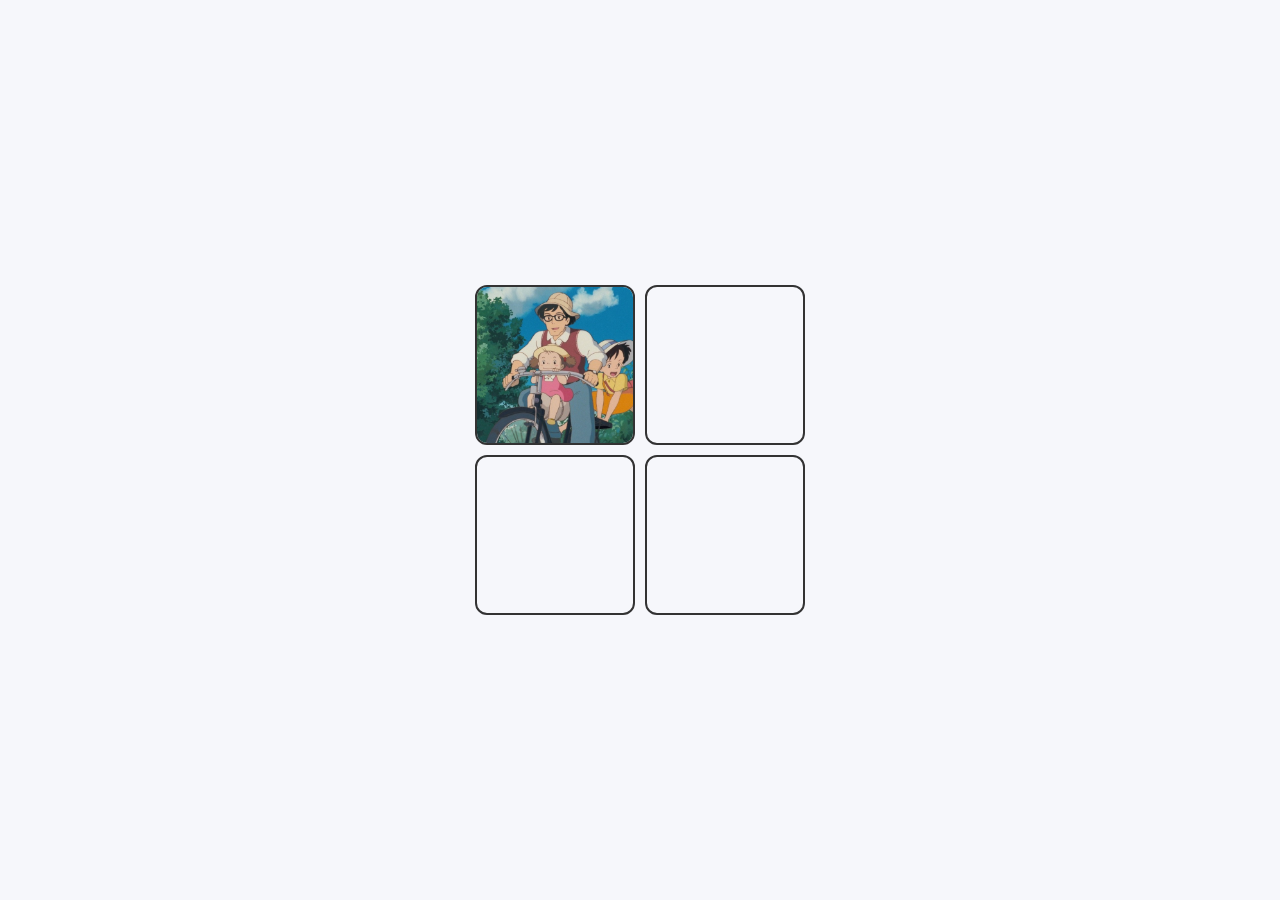
<file: DragDrop/index.html>
<!DOCTYPE html>
<!-- Coding by CodingLab || www.codinglabweb.com -->
<html lang="en">

<head>
  <meta charset="UTF-8" />
  <meta http-equiv="X-UA-Compatible" content="IE=edge" />
  <meta name="viewport" content="width=device-width, initial-scale=1.0" />
  <title>Drag & Drop in JavaScript</title>
  <link rel="stylesheet" href="style.css" />
  <script src="script.js" defer></script>
</head>

<body>
  <section class="container">
    <div class="box">
      <div class="image" draggable="true"></div>
    </div>
    <div class="box"></div>
    <div class="box"></div>
    <div class="box"></div>
  </section>
</body>

</html>
</file>
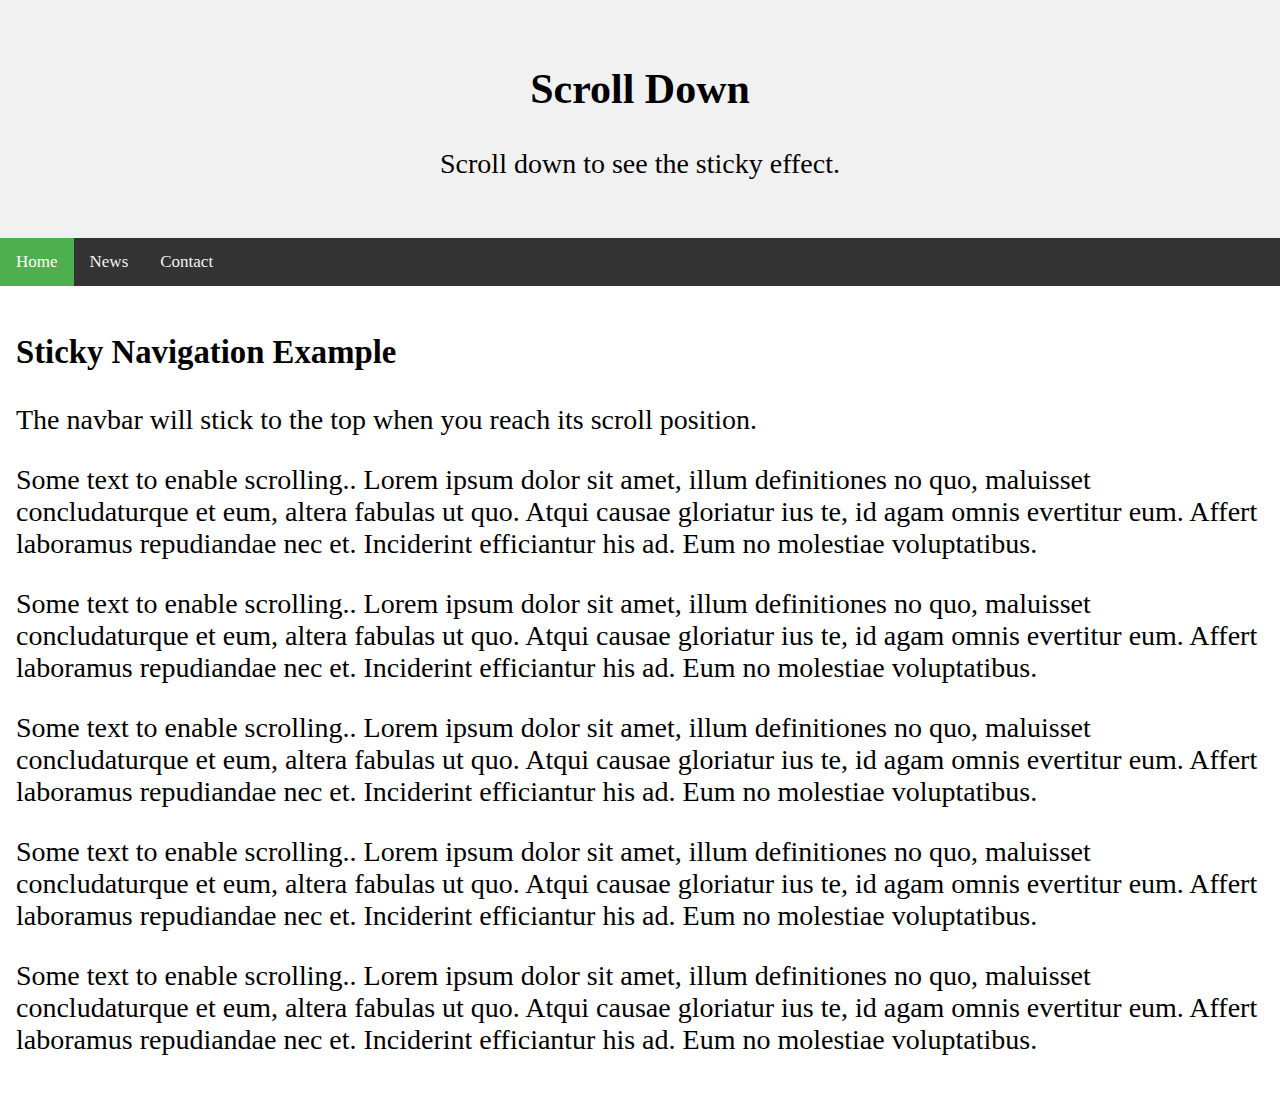
<file: navBar.html>
<!DOCTYPE html>
<html lang="ko">

<head>
  <meta charset="utf-8" />
  <link href="navBar.css" rel="stylesheet" />
</head>

<body>
  <div class="header">
    <h2>Scroll Down</h2>
    <p>Scroll down to see the sticky effect.</p>
  </div>

  <div id="navbar">
    <a class="active" href="javascript:void(0)">Home</a>
    <a href="javascript:void(0)">News</a>
    <a href="javascript:void(0)">Contact</a>
  </div>
  <div style="clear: both"></div>

  <div class="content">
    <h3>Sticky Navigation Example</h3>
    <p>
      The navbar will stick to the top when you reach its scroll position.
    </p>
    <p>
      Some text to enable scrolling.. Lorem ipsum dolor sit amet, illum
      definitiones no quo, maluisset concludaturque et eum, altera fabulas ut
      quo. Atqui causae gloriatur ius te, id agam omnis evertitur eum. Affert
      laboramus repudiandae nec et. Inciderint efficiantur his ad. Eum no
      molestiae voluptatibus.
    </p>
    <p>
      Some text to enable scrolling.. Lorem ipsum dolor sit amet, illum
      definitiones no quo, maluisset concludaturque et eum, altera fabulas ut
      quo. Atqui causae gloriatur ius te, id agam omnis evertitur eum. Affert
      laboramus repudiandae nec et. Inciderint efficiantur his ad. Eum no
      molestiae voluptatibus.
    </p>
    <p>
      Some text to enable scrolling.. Lorem ipsum dolor sit amet, illum
      definitiones no quo, maluisset concludaturque et eum, altera fabulas ut
      quo. Atqui causae gloriatur ius te, id agam omnis evertitur eum. Affert
      laboramus repudiandae nec et. Inciderint efficiantur his ad. Eum no
      molestiae voluptatibus.
    </p>
    <p>
      Some text to enable scrolling.. Lorem ipsum dolor sit amet, illum
      definitiones no quo, maluisset concludaturque et eum, altera fabulas ut
      quo. Atqui causae gloriatur ius te, id agam omnis evertitur eum. Affert
      laboramus repudiandae nec et. Inciderint efficiantur his ad. Eum no
      molestiae voluptatibus.
    </p>
    <p>
      Some text to enable scrolling.. Lorem ipsum dolor sit amet, illum
      definitiones no quo, maluisset concludaturque et eum, altera fabulas ut
      quo. Atqui causae gloriatur ius te, id agam omnis evertitur eum. Affert
      laboramus repudiandae nec et. Inciderint efficiantur his ad. Eum no
      molestiae voluptatibus.
    </p>
  </div>

  <script src="navBar.js"></script>
</body>

</html>
</file>
<file: DragDrop/style.css>
* {
  margin: 0;
  padding: 0;
  box-sizing: border-box;
}

body {
  height: 100vh;
  display: flex;
  align-items: center;
  justify-content: center;
  background: #f6f7fb;
}

.container {
  display: flex;
  gap: 10px;
  flex-wrap: wrap;
  width: 420px;
  justify-content: center;
}

.container .box {
  position: relative;
  height: 160px;
  width: 160px;
  border-radius: 12px;
  border: 2px solid #333;
}

.box .image {
  height: 100%;
  width: 100%;
  border-radius: 10px;
  background-size: cover;
  background-position: center;
  background-image: url("img.jpg");
}

.box.hovered {
  border: 2px dashed #333;
}
</file>
<file: navBar.css>
body {
  margin: 0;
  font-size: 28px;
}

.header {
  background-color: #f1f1f1;
  padding: 30px;
  text-align: center;
}

#navbar {
  overflow: hidden;
  background-color: #333;
}

#navbar a {
  float: left;
  display: block;
  color: #f2f2f2;
  text-align: center;
  padding: 14px 16px;
  text-decoration: none;
  font-size: 17px;
}

#navbar a:hover {
  background-color: #ddd;
  color: black;
}

#navbar a.active {
  background-color: #4caf50;
  color: white;
}

.content {
  padding: 16px;
}

.sticky {
  position: fixed;
  top: 0;
  width: 100%;
}

.topSpace {
  padding-top: 60px;
}
</file>
